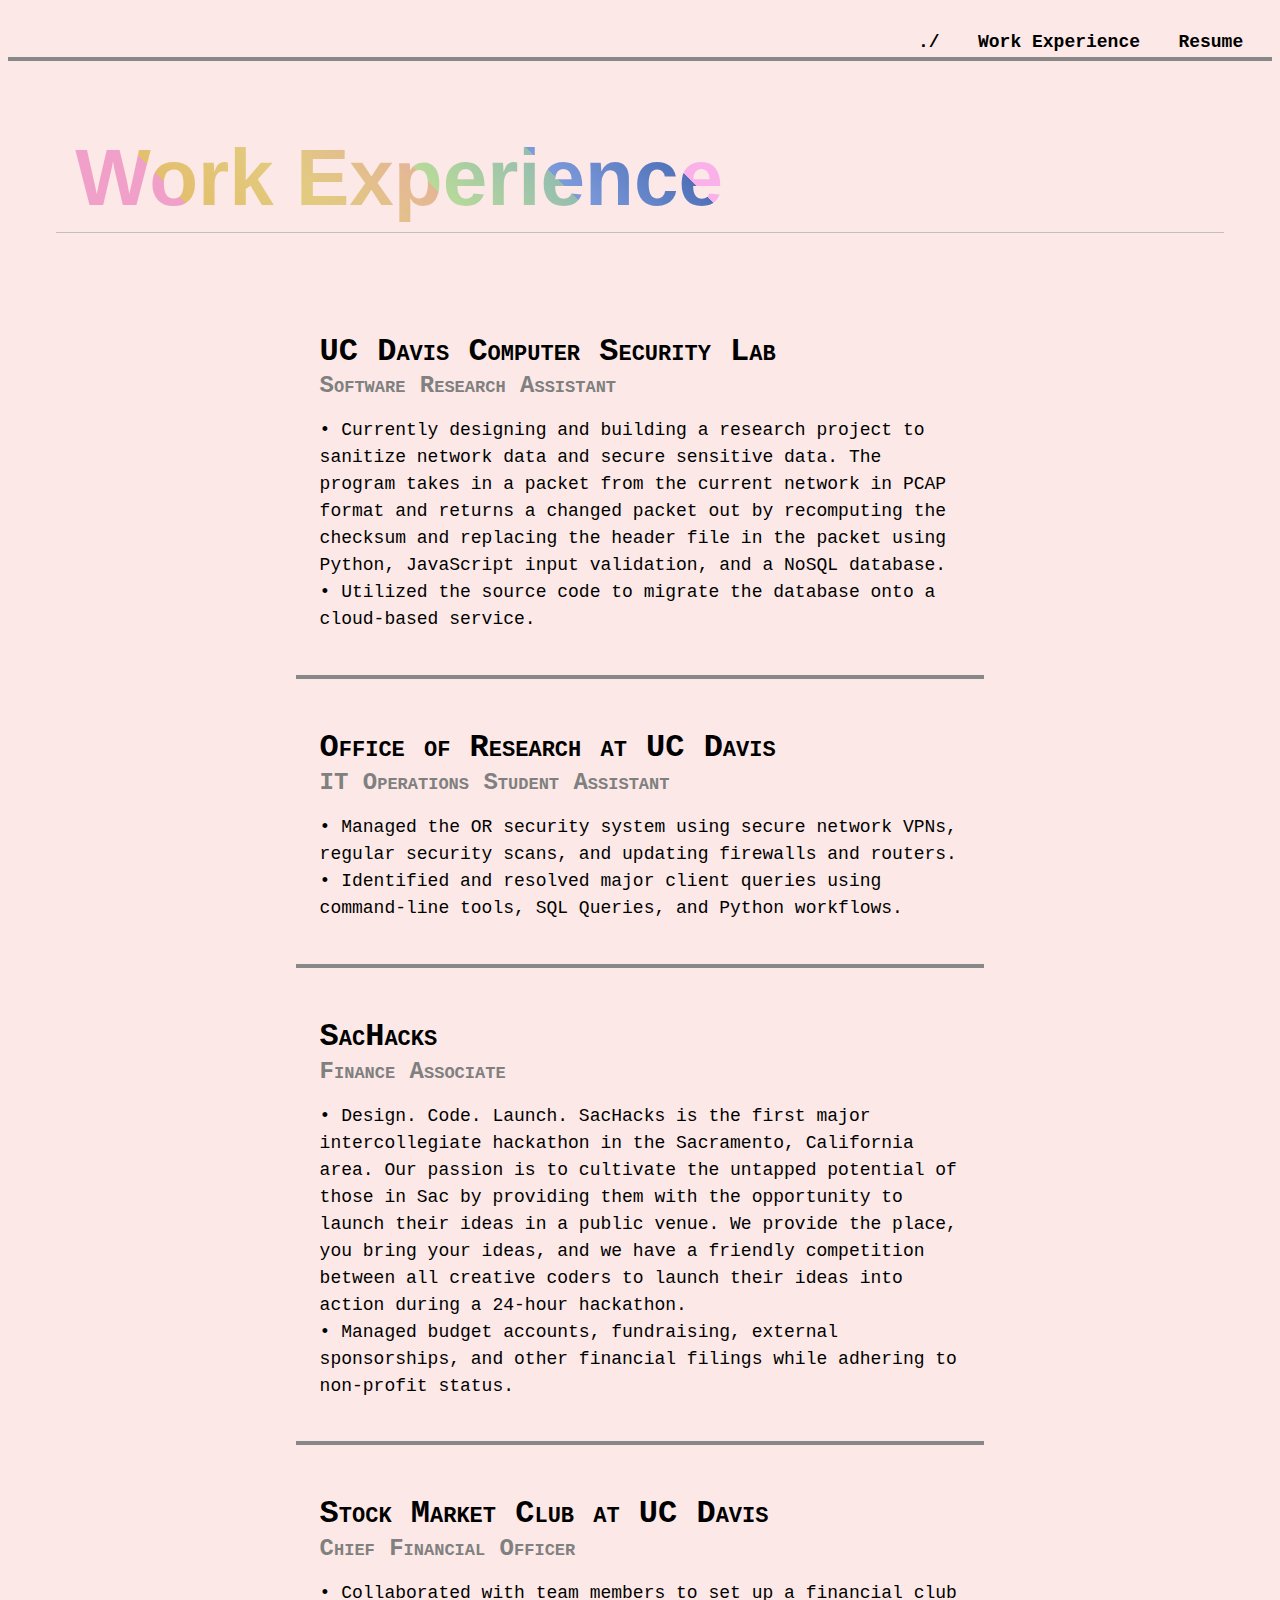
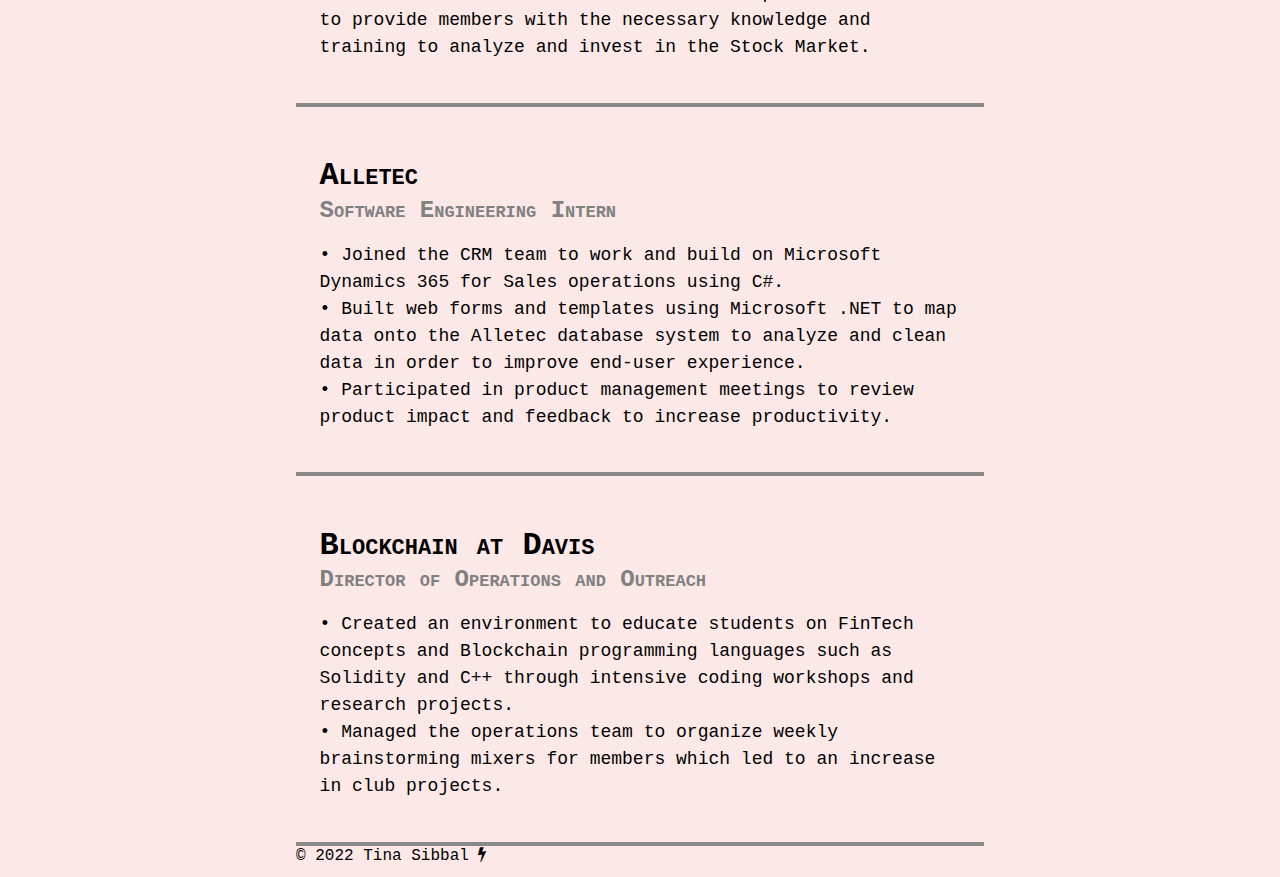
<file: workexp.html>
<!DOCTYPE html>
<html lang="en">
  <head>
    <meta charset="UTF-8" />
    <meta name="viewport" content="width=device-width, initial-scale=1" />
    <meta
      name="description"
      content="Tina's website"
    />

    <title>Tina Sibbal</title>
    <link rel="stylesheet" href="workexp.css">
    <link rel="stylesheet" href="https://cdnjs.cloudflare.com/ajax/libs/font-awesome/4.7.0/css/font-awesome.min.css">

  </head>

  <body>

    <header>

        <nav class = links>
            <a class = a href="homepage.html">./</a>  
            <a class = a href="workexp.html">Work Experience</a> 
            <a class = a href="Tina Sibbal, Resume.pdf" target="blank">Resume</a>
        </nav>

        <hr1 />

    </header>

    <h1 class = grad >Work Experience</h1>
    
    <hr />

    <section class = "flex">

      <article class = "w1">
        <h2 class = "hi">UC Davis Computer Security Lab</h2>
          <h5 class = "bye"> Software Research Assistant</h5>
        <p>
          • Currently designing and building a research project to sanitize network data and secure sensitive data. 
          The program takes in a packet from the current network in PCAP format and returns a changed packet out by 
          recomputing the checksum and replacing the header file in the packet using Python, JavaScript input validation, 
          and a NoSQL database. <br>
          • Utilized the source code to migrate the database onto a cloud-based service.
        </p>
      </article> <hr2 />

        <article class = "w1">
          <h2 class = "hi">Office of Research at UC Davis</h2>
            <h5 class = "bye"> IT Operations Student Assistant</h5>
          <p>
            • Managed the OR security system using secure network VPNs, regular security scans, and updating firewalls and routers. <br>
            • Identified and resolved major client queries using command-line tools, SQL Queries, and Python workflows.

          </p>
        </article> <hr2 />
  
        <article class = "w1">
            <h2 class = "hi">SacHacks</h2>
              <h5 class = "bye"> Finance Associate</h5>
            <p>
              • Design. Code. Launch. SacHacks is the first major intercollegiate hackathon in the Sacramento, 
              California area. Our passion is to cultivate the untapped potential of those in Sac by providing them 
              with the opportunity to launch their ideas in a public venue. 
              We provide the place, you bring your ideas, and we have a friendly competition between all creative coders to 
              launch their ideas into action during a 24-hour hackathon. <br>
              • Managed budget accounts, fundraising, external sponsorships, and other financial filings while adhering to non-profit status.
            </p>
          </article> <hr2 />
  
        
        <article class = "w1">
            <h2 class = "hi">Stock Market Club at UC Davis</h2>
              <h5 class = "bye"> Chief Financial Officer </h5>
            <p>
                • Collaborated with team members to set up a financial club to provide members with the necessary knowledge 
                and training to analyze and invest in the Stock Market. <br>
            </p>
        </article> <hr2 />

        <article class = "w1">
            <h2 class = "hi">Alletec</h2>
              <h5 class = "bye"> Software Engineering Intern </h5>
            <p>
              • Joined the CRM team to work and build on Microsoft Dynamics 365 for Sales operations using C#. <br>
              • Built web forms and templates using Microsoft .NET to map data onto the Alletec database system to 
              analyze and clean data in order to improve end-user experience. <br>
              • Participated in product management meetings to review product impact and feedback to increase productivity.

            </p>
        </article> <hr2 />

        <article class = "w1">
            <h2 class = "hi">Blockchain at Davis</h2>
              <h5 class = "bye"> Director of Operations and Outreach </h5>
            <p>
              • Created an environment to educate students on FinTech concepts and Blockchain programming 
              languages such as Solidity and C++ through intensive coding workshops and research projects. <br>
              • Managed the operations team to organize weekly brainstorming mixers for members which led to an increase in club projects.
            </p>
        </article> <hr2 /> 

        <div class = "foot"> &copy; 2022 Tina Sibbal <i class="fa fa-bolt"></i> </div>
      </section>

      
  </body>

</html>
</file>
<file: workexp.css>
@import url("https://fonts.googleapis.com/css?family=Kanit:900");
body {
  font-family: monaco,Consolas,Lucida Console,monospace;
  display: -ms-grid;
  display: grid;
  background-color: #fce9e7;
  z-index: 9999;
}

.links {
    text-align: right;
    padding-top: 0.25in;
    padding-right: 0.15in;
}

hr {
    display: block;
    height: 1px;
    border: 0;
    border-top: 1px solid rgb(192, 192, 192);
    margin-top: 3.5em;
    margin-left: 3em;
    margin-right: 3em;
    margin-bottom: -3em;
}

hr1 {
    display: block;
    height: 2px;
    border: 0;
    border-top: 4px solid rgb(136, 136, 136);
    margin-top: 0.3em;
    margin-left: 0em;
    margin-right: 0em;
    margin-bottom: 1em;
}

hr2{
    display: block;
    height: 2px;
    border: 0;
    border-top: 4px solid rgb(136, 136, 136);
    margin-top: 0.3em;
}

.a{
    padding:0.1in;
    padding-inline-start: 0.15in;
    padding-inline-end: 0.15in;
    font-weight: 700;
    color: black;
    text-decoration: none;
    font-family: "Lucida Console", Courier New, monospace;
    font-size: large;
    position: relative;
}

a:hover {
    color: rgb(128, 128, 128);
    background: transparent;
    text-shadow: 0 0 50px rgb(250, 160, 213);
}

.grad {
    background-color: #CA4246;
    background-image: linear-gradient(
        45deg,
        #fab7e9cc 16.666%, 
        #fcb1df 16.666%,
        #e9dd77ce 16.666%,
        #e2cb80 33.333%, 
        #e4b696 50%, 
        #b8da99 50%, 
        #7bf7e2ad 66.666%, 
        #7d9bdb 66.666%, 
        #5071b9 83.333%, 
        #fab0e9 83.333%);
        background-size: 100%;
        background-repeat: repeat;
        -webkit-background-clip: text;
        -webkit-text-fill-color: transparent; 
        animation: rainbow-text-simple-animation-rev 0.75s ease forwards;
        font-family: "Archivo Black", sans-serif;
        font-weight: 900;
        font-size: 5em;
        text-align: left;
        margin-bottom: -0.6em;
        display: block;
        margin-left: 0.7in;
        margin-right: auto;
        cursor: pointer;
        width: 700px;
}

.grad:hover{
    animation: rainbow-text-simple-animation 0.5s ease-in forwards;
}

@keyframes rainbow-text-simple-animation-rev {
    0% {
        background-size: 650%;
    }
    40% {
        background-size: 650%;
    }
    100% {
        background-size: 100%;
    }
}

@keyframes rainbow-text-simple-animation {
    0% {
        background-size: 100%;
    }
    80% {
        background-size: 650%;
    }
    100% {
        background-size: 650%;
    }
}


.flex {
  padding-top: 1in;
  padding-right: 3in;
  padding-left: 3in;
  padding-bottom: 3in;
}

.w1 {
  border-color: transparent;
  border-style: ridge;
  border-width: 0.15in;
  border-radius: 20%;
  margin: 0.1in;
}

.hi {
  font-weight: 900;
  font-size: xx-large;
  font-variant: small-caps;
  margin-bottom:0.04in;
}

.bye {
    margin-top:-0.01in;
    color:grey;
    margin-bottom: 0.1in;
    font-weight: 700;
    font-size: x-large;
    font-variant: small-caps;
}

p{
    font-size: large;
    line-height: 1.5;
}

/*# sourceMappingURL=styles.css.map */
</file>
